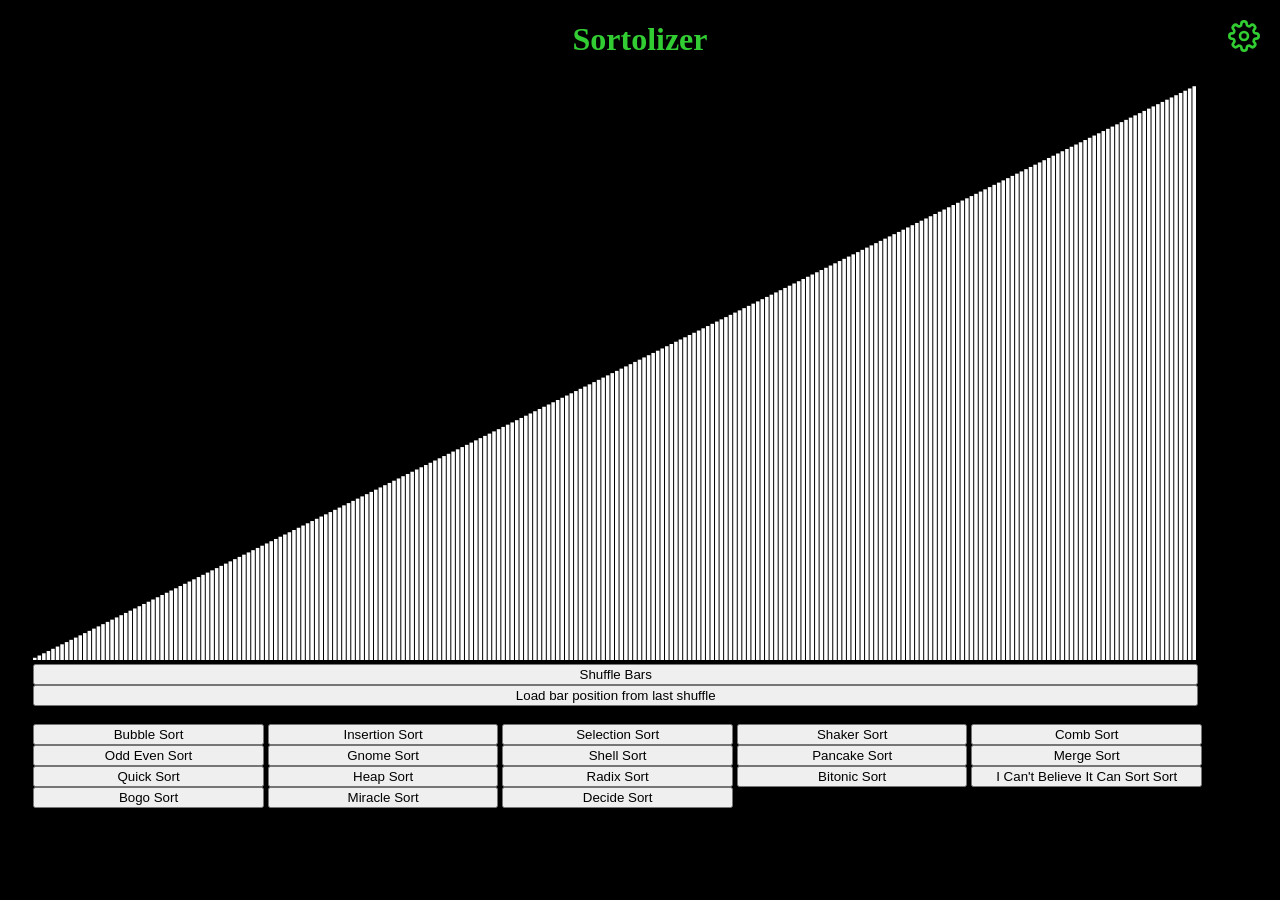
<file: Sortolizer-main/index.html>
<!DOCTYPE html>
<html>
    <head>
        <title>Sortoliser</title> 
        <link rel="icon" type="image/svg+xml" href="favicon.svg">
        <link rel="stylesheet" href="sortingAlgStylesheet.css">
    </head>
    <body>
        <a href="settings.html" class="cornerIcon" title="Configurazione" aria-label="Configurazione">
            <svg viewBox="0 0 24 24" width="32" height="32" fill="none" stroke="currentColor" stroke-width="2" stroke-linecap="round" stroke-linejoin="round" aria-hidden="true">
                <circle cx="12" cy="12" r="3"></circle>
                <path d="M19.4 15a1.65 1.65 0 0 0 .33 1.82l.06.06a2 2 0 0 1-2.83 2.83l-.06-.06a1.65 1.65 0 0 0-1.82-.33 1.65 1.65 0 0 0-1 1.51V21a2 2 0 0 1-4 0v-.09A1.65 1.65 0 0 0 9 19.4a1.65 1.65 0 0 0-1.82.33l-.06.06a2 2 0 0 1-2.83-2.83l.06-.06a1.65 1.65 0 0 0 .33-1.82 1.65 1.65 0 0 0-1.51-1H3a2 2 0 0 1 0-4h.09A1.65 1.65 0 0 0 4.6 9a1.65 1.65 0 0 0-.33-1.82l-.06-.06a2 2 0 0 1 2.83-2.83l.06.06a1.65 1.65 0 0 0 1.82.33H9a1.65 1.65 0 0 0 1-1.51V3a2 2 0 0 1 4 0v.09a1.65 1.65 0 0 0 1 1.51 1.65 1.65 0 0 0 1.82-.33l.06-.06a2 2 0 0 1 2.83 2.83l-.06.06a1.65 1.65 0 0 0-.33 1.82V9a1.65 1.65 0 0 0 1.51 1H21a2 2 0 0 1 0 4h-.09a1.65 1.65 0 0 0-1.51 1z"></path>
            </svg>
        </a>
        <h1>Sortolizer</h1>
        <div style="margin: 2%;" id="mainPage">
            <canvas id="AlgorithmCanvas" width="900" height="500">Unfortuntely canvas is not supported by your browser</canvas>
            <button style="width: 96%;" onclick="shuffleBarsEntry()">Shuffle Bars</button>
            <button style="width: 96%" onclick="loadLastShuffledBars()">Load bar position from last shuffle</button>
            <br>
            <br>

            <button onclick="bubbleSortEntry()"> Bubble Sort </button>
            <button onclick="insertionSortEntry()"> Insertion Sort </button>
            <button onclick="selectionSortEntry()"> Selection Sort </button>
            <button onclick="saltShakerSortEntry()"> Shaker Sort </button>
            <button onclick="combSortEntry()"> Comb Sort </button>
            <button onclick="oddEvenSortEntry()"> Odd Even Sort </button>
            <button onclick="gnomeSortEntry()"> Gnome Sort </button>
            <button onclick="shellSortEntry()"> Shell Sort </button>
            <button onclick="pancakeSortEntry()"> Pancake Sort </button>
            <button onclick="mergeSortEntry()"> Merge Sort </button>
            <button onclick="quickSortEntry()"> Quick Sort </button>
            <button onclick="heapSortEntry()"> Heap Sort </button>
            <button onclick="radixSortEntry()"> Radix Sort </button>
            <button onclick="bitonicSortEntry()"> Bitonic Sort </button>
            <button onclick="iCantBelieveItCanSortEntry()"> I Can't Believe It Can Sort Sort </button>
            <button onclick="bogoSortEntry()"> Bogo Sort </button>
            <button> Miracle Sort </button>
            <button onclick="decideSortEntry()"> Decide Sort </button>
            <!-- <button onclick="loadLastShuffledBars()">Return to last unsorted configuration</button> -->
        </div>
    </body>
</html>
<script src="main.js"></script>
</file>
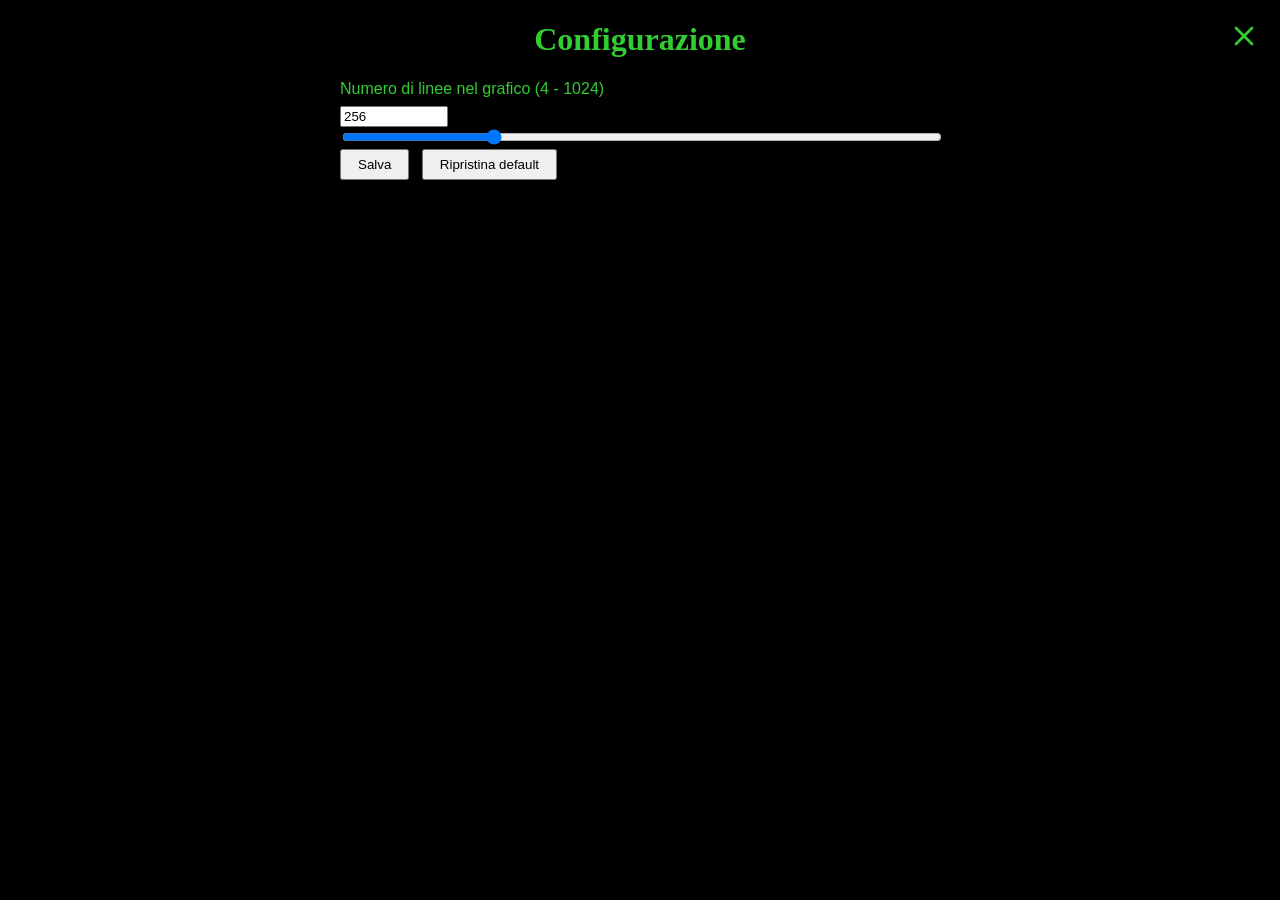
<file: Sortolizer-main/settings.html>
<!DOCTYPE html>
<html>
    <head>
        <title>Sortolizer - Configurazione</title>
        <meta charset="utf-8">
        <link rel="stylesheet" href="sortingAlgStylesheet.css">
    </head>
    <body>
        <a href="index.html" class="cornerIcon" title="Chiudi" aria-label="Chiudi">
            <svg viewBox="0 0 24 24" width="32" height="32" fill="none" stroke="currentColor" stroke-width="2" stroke-linecap="round" stroke-linejoin="round" aria-hidden="true">
                <line x1="18" y1="6" x2="6" y2="18"></line>
                <line x1="6" y1="6" x2="18" y2="18"></line>
            </svg>
        </a>
        <h1>Configurazione</h1>
        <div id="settingsPage">
            <label for="numBarsInput">Numero di linee nel grafico (4 - 1024)</label>
            <input type="number" id="numBarsInput" min="4" max="1024" step="1">
            <input type="range" id="numBarsRange" min="4" max="1024" step="1">
            <br>
            <button onclick="saveSettings()">Salva</button>
            <button onclick="resetSettings()">Ripristina default</button>
            <p id="savedMessage" hidden>Impostazioni salvate.</p>
        </div>
    </body>
</html>
<script>
    const DEFAULT_NUM_BARS = 256;
    const MIN_NUM_BARS = 4;
    const MAX_NUM_BARS = 1024;
    const numberInput = document.getElementById("numBarsInput");
    const rangeInput = document.getElementById("numBarsRange");

    function setValue(value){
        numberInput.value = value;
        rangeInput.value = value;
        document.getElementById("savedMessage").hidden = true;
    }

    function saveSettings(){
        let value = parseInt(numberInput.value, 10);
        if (!Number.isInteger(value)) { value = DEFAULT_NUM_BARS; }
        value = Math.min(MAX_NUM_BARS, Math.max(MIN_NUM_BARS, value));
        setValue(value);
        try { localStorage.setItem("sortolizer.numBars", value); } catch (e) {}
        document.getElementById("savedMessage").hidden = false;
    }

    function resetSettings(){
        setValue(DEFAULT_NUM_BARS);
        saveSettings();
    }

    numberInput.addEventListener("input", () => setValue(numberInput.value));
    rangeInput.addEventListener("input", () => setValue(rangeInput.value));

    let stored = null;
    try { stored = parseInt(localStorage.getItem("sortolizer.numBars"), 10); } catch (e) {}
    setValue(Number.isInteger(stored) ? stored : DEFAULT_NUM_BARS);
</script>
</file>
<file: Sortolizer-main/sortingAlgStylesheet.css>
body {
    background-color: rgb(0, 0, 0);
}

h1 {
    color: limegreen;
    text-align: center;
    font-size: 60;
}

button {
    width: 19%;
    height: 10%;
}

p {
    color: limegreen;
}
 
#AlgorithmCanvas {
    border-width: 1px;
    border-color: #FFFFFF;
}

.cornerIcon {
    position: absolute;
    top: 20px;
    right: 20px;
    color: limegreen;
}

.cornerIcon:hover {
    color: white;
}

#settingsPage {
    max-width: 600px;
    margin: 0 auto;
    color: limegreen;
    font-family: sans-serif;
}

#settingsPage label {
    display: block;
    margin-bottom: 8px;
}

#settingsPage input[type="number"] {
    width: 100px;
    margin-right: 10px;
}

#settingsPage input[type="range"] {
    width: 100%;
}

#settingsPage button {
    width: auto;
    height: auto;
    padding: 6px 16px;
    margin-right: 8px;
}

#settingsPage a {
    color: limegreen;
}
</file>
